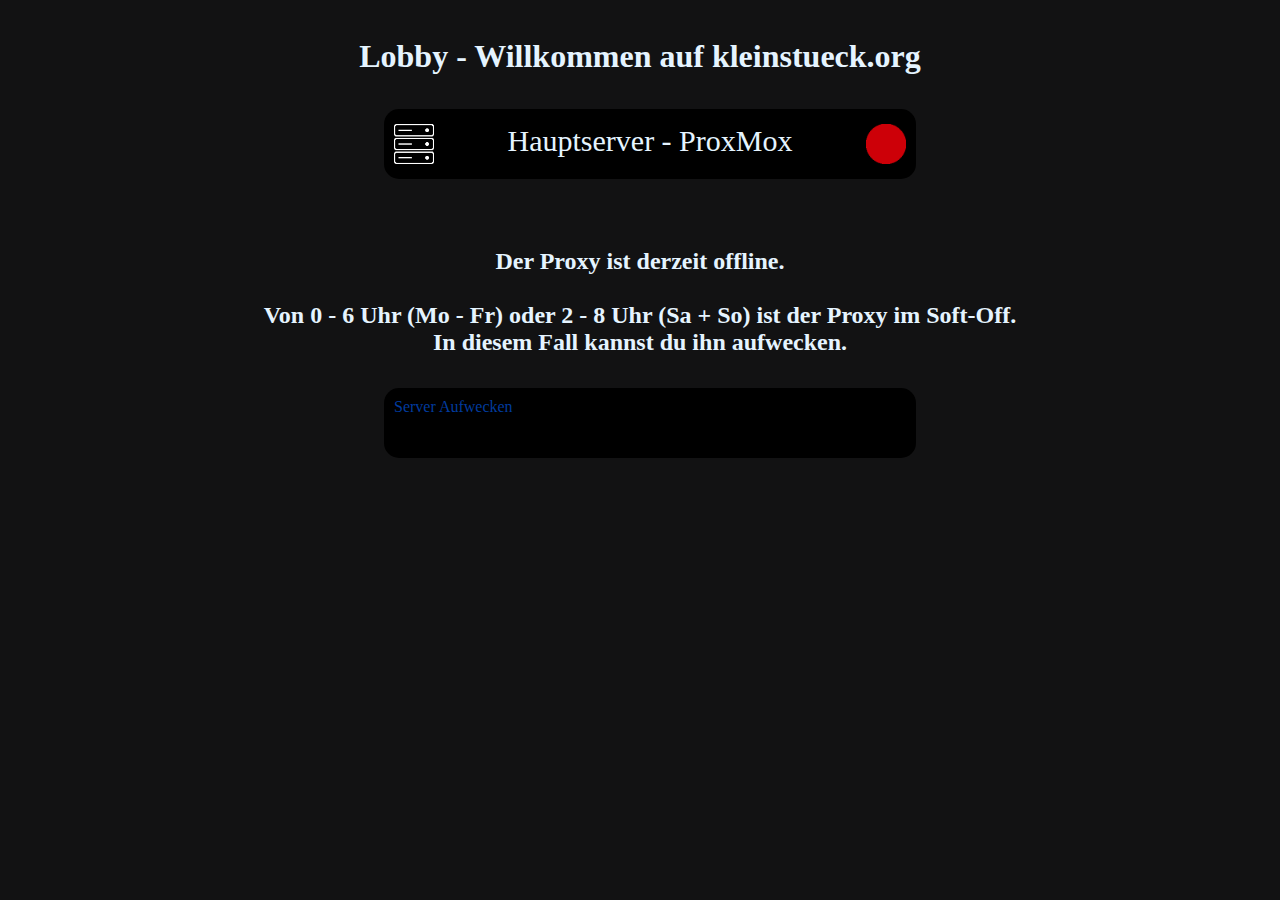
<file: index.html>
<!DOCTYPE html>
<html lang="de">
<head>
  <meta charset="UTF-8">
  <meta name="viewport" content="width=device-width, initial-scale=1.0">
  <title>Weiterleitung</title>
  <script>
    fetch('https://status.kleinstueck.org/api/check-proxmox')
      .then(res => res.json())
      .then(data => {
        if (data.status === 200) {
	  console.log("Erfolg");
	  window.location.href = "/proxy_online/";
        } else {
          window.location.href = "/proxy_offline/";
	  console.log("Misserfolg");
        }
      })
      .catch(err => {
        window.location.href = "proxy_offline/";
	console.log("AAAAAAAAAAAAAAAAAAAAAAAAAAAAAAAAAAAAAAAAAAAAAAAAAAAAAAAAAAAAAAAAAAAAAAAAAAAAAAAAAAAAAAAAAAAAAAAAAAAAAA");
	console.log(err);
      });
  </script>
</head>
<body>
<p>Prüfung läuft... Falls keine Weiterleitung erfolgt, ist JavaScript möglicherweise deaktiviert.</p>
</body>
</html>
</file>
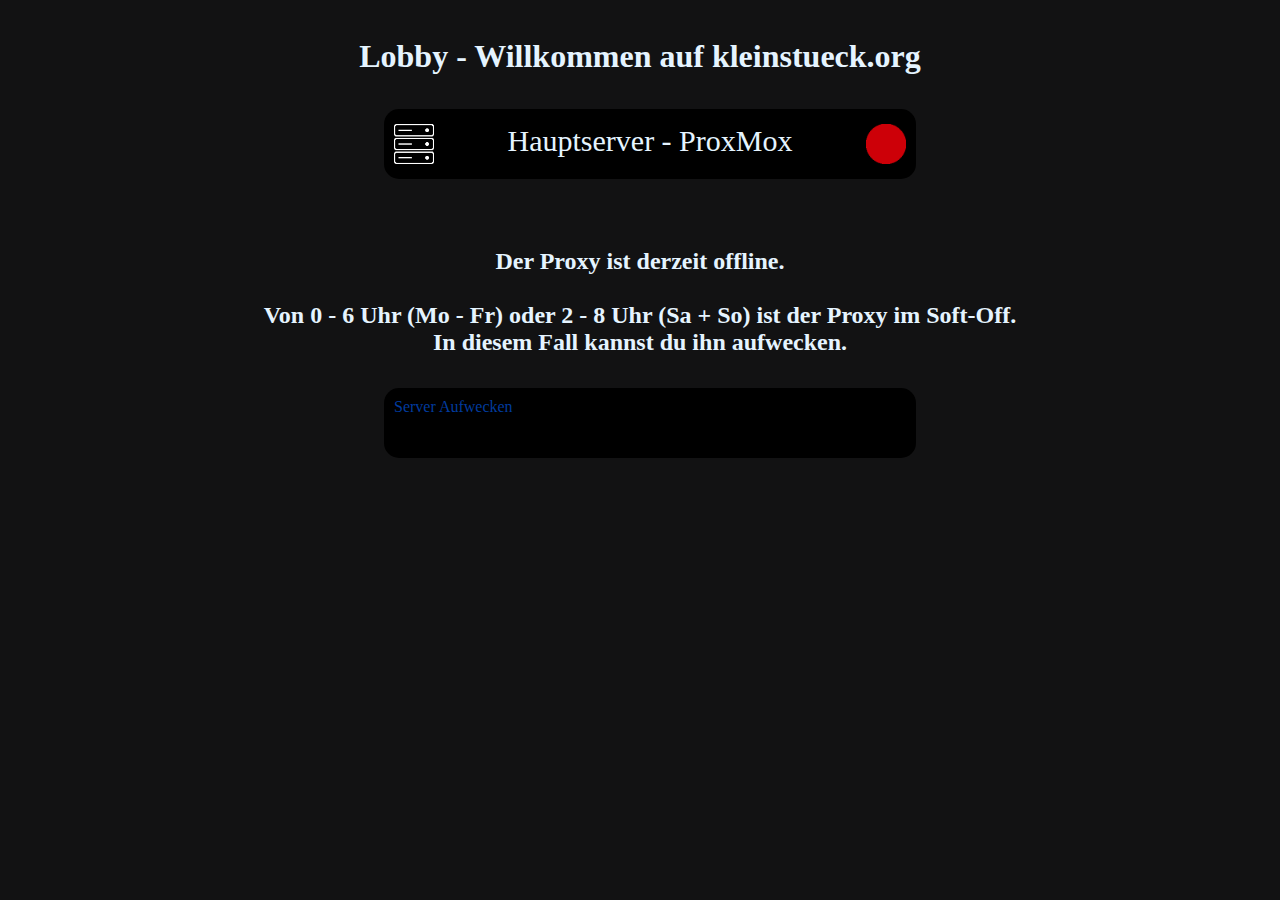
<file: proxy_offline/index.html>
<!DOCTYPE html>
<html lang="de">
<head>
    <meta charset="utf-8">
    <meta name="viewport" content="width=device-width, initial-scale=1">
    <link rel="stylesheet" href="../assets/css/style.css">
    <title>Lobby</title>

</head>
<body>
    <div class="welcome">
        <h1>Lobby - Willkommen auf kleinstueck.org</h1>
    </div>
    <div class="domain-cards">
        <div class="card-proxy">
            <p> Hauptserver - ProxMox <img id="status-proxy" class="status-proxy" src="../assets/images/offline.png" alt="Proxy-Offline"> </p>
        </div>
    </div>
    <br><br><br><br><br><br><br>
    <div class="text-container">
        <h2>Der Proxy ist derzeit offline.<br><br>Von 0 - 6 Uhr (Mo - Fr) oder 2 - 8 Uhr (Sa + So) ist der Proxy im Soft-Off.<br>In diesem Fall kannst du ihn aufwecken.</h2>
    </div>
    <div class="wakeup-proxy">
	<a href="https://wol.kleinstueck.org/wol" target="_blank" class="link"> Server Aufwecken </a>
    </div>
</body>
</html>
</file>
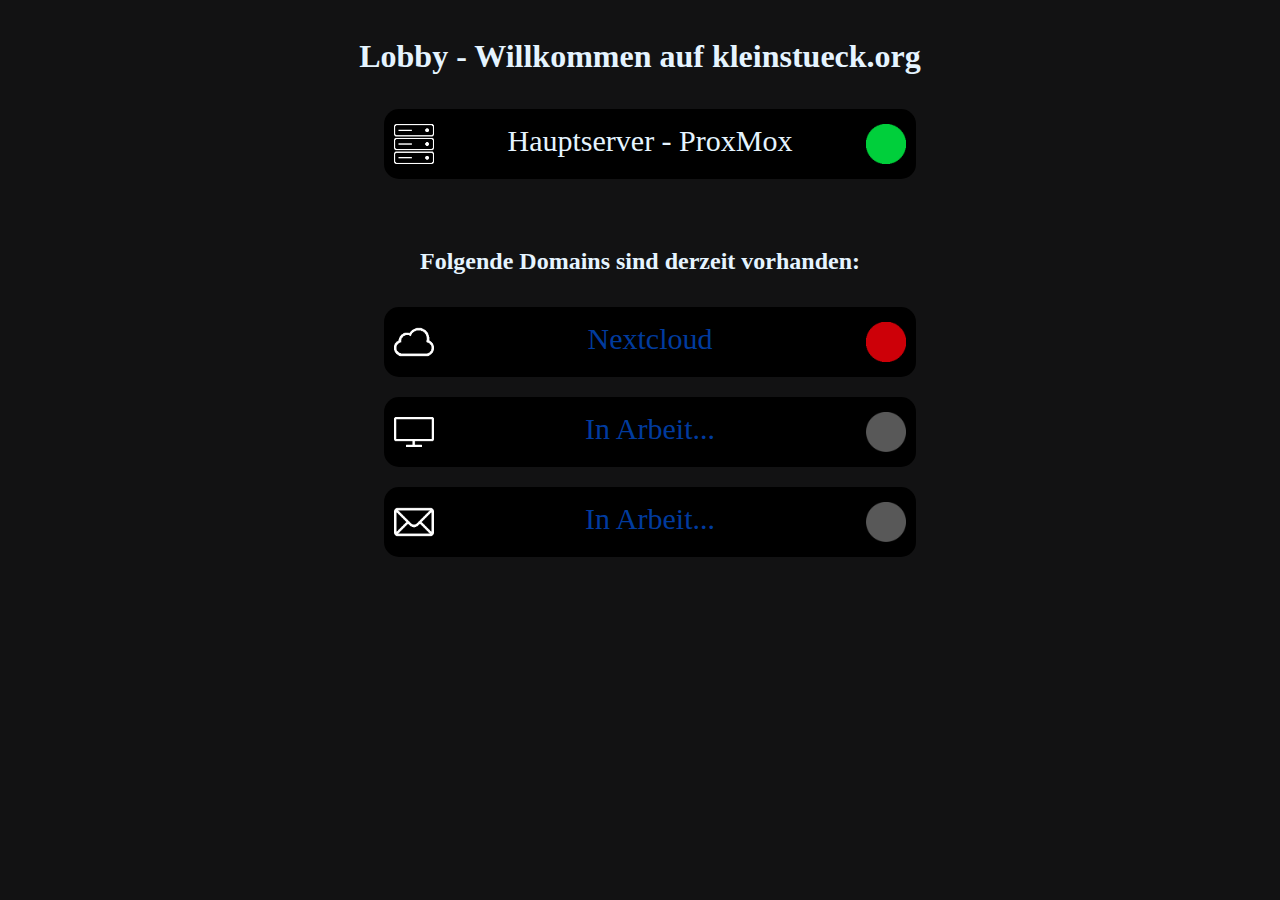
<file: proxy_online/index.html>
<!DOCTYPE html>
<html lang="de">
<head>
    <meta charset="utf-8">
    <meta name="viewport" content="width=device-width, initial-scale=1">
    <link rel="stylesheet" href="../assets/css/style.css">
    <script src="../assets/js/script.js"></script>
    <title>Lobby</title>

</head>
<body>
    <div class="welcome">
        <h1>Lobby - Willkommen auf kleinstueck.org</h1>
    </div>
    <div class="domain-cards">
        <div class="card-proxy">
            <p> Hauptserver - ProxMox <img id="status-proxy" class="status-proxy" src="../assets/images/online.png" alt="online"> </p>
        </div>
    </div>
    <br><br><br><br><br><br><br>
    <div class="text-container">
        <h2>Folgende Domains sind derzeit vorhanden:</h2>
    </div>
    <div class="domain-cards">
        <div class="card-nextcloud">
            <p> <a href="https://cloud.kleinstueck.org" target="_blank" class="link"> Nextcloud </a> <img id="status-nextcloud" class="status-nextcloud" src="../assets/images/checking....png" alt="checking..."> </p>
        </div>
    </div>
    <br><br><br><br><br>
    <div class="domain-cards">
        <div class="card-media">
            <p> <a href="https://media.kleinstueck.org" target="_blank" class="link"> In Arbeit... </a> <img id="status-media" class="status-media" src="../assets/images/checking....png" alt="checking..."> </p>
        </div>
    </div>
    <br><br><br><br><br>
    <div class="domain-cards">
        <div class="card-mail">
            <p> <a href="https://mail.kleinstueck.org" target="_blank" class="link"> In Arbeit... </a> <img id="status-mail" class="status-media" src="../assets/images/checking....png" alt="checking..."> </p>
        </div>
    </div>
</body>
</html>
</file>
<file: assets/css/style.css>
#html {
    scroll-behavior: smooth;
}

body {
    background: #121213;

    h1, h2, h3, h4, h5, h6, p {
        color: #e5f4ff;
    }

    .welcome {
        margin-top: 3%;
        text-align: center;
    }

    .text-container {
        margin-top: 2%;
        margin-bottom: 1%;
        text-align: center;
    }

    .placeholder {
        margin-top: 5rem;
        margin-bottom: 5rem;
        text-align: center;
    }

    .online {
        color: #11d100;
    }

    .offline {
        color: #a60e00;
    }

    .domain-cards {
        background-color: #000000;
        border-radius: 15px;
        width: 40%;
        position: absolute;
        left: 30%;
        margin-top: 1%;
        margin-bottom: 1%;

        display: flex;
        padding: 10px;

        p {
            font-size: 30px;
            margin-top: 5px;

        }

        /* Hauptserver Karte */
        .card-proxy {
            background-image: url("../images/server.png");
            background-position: left;
            background-repeat: no-repeat;
            background-size: 40px;
            height: 50px;
            width: 100%;
            text-align: center;
        }
        .status-proxy {
            height: 40px;
            position: absolute;
            right: 10px;
        }

        /* Nextcloud Karte */
        .card-nextcloud {
            background-image: url("../images/cloud.png");
            background-position: left;
            background-repeat: no-repeat;
            background-size: 40px;
            height: 50px;
            width: 100%;
            text-align: center;
        }
        .status-nextcloud {
            height: 40px;
            position: absolute;
            right: 10px;
        }

        /* Medien Karte */
        .card-media {
            background-image: url("../images/media.png");
            background-position: left;
            background-repeat: no-repeat;
            background-size: 40px;
            height: 50px;
            width: 100%;
            text-align: center;
        }
        .status-media {
            height: 40px;
            position: absolute;
            right: 10px;
        }

        /* Mail Karte */
        .card-mail {
            background-image: url("../images/mail.png");
            background-position: left;
            background-repeat: no-repeat;
            background-size: 40px;
            height: 50px;
            width: 100%;
            text-align: center;
        }
        .status-mail {
            height: 40px;
            position: absolute;
            right: 10px;
        }
    }

    .wakeup-proxy {
        background-color: #000000;
        border-radius: 15px;
        height: 50px;
        text-align: center;
        width: 40%;
        position: absolute;
        left: 30%;
        margin-top: 1%;
        margin-bottom: 1%;

        display: flex;
        padding: 10px;

        p {
            font-size: 30px;
            margin-top: 5px;

        }
    }

    .link {
        text-decoration: none;
        color: #003b9e;
    }

}
</file>
